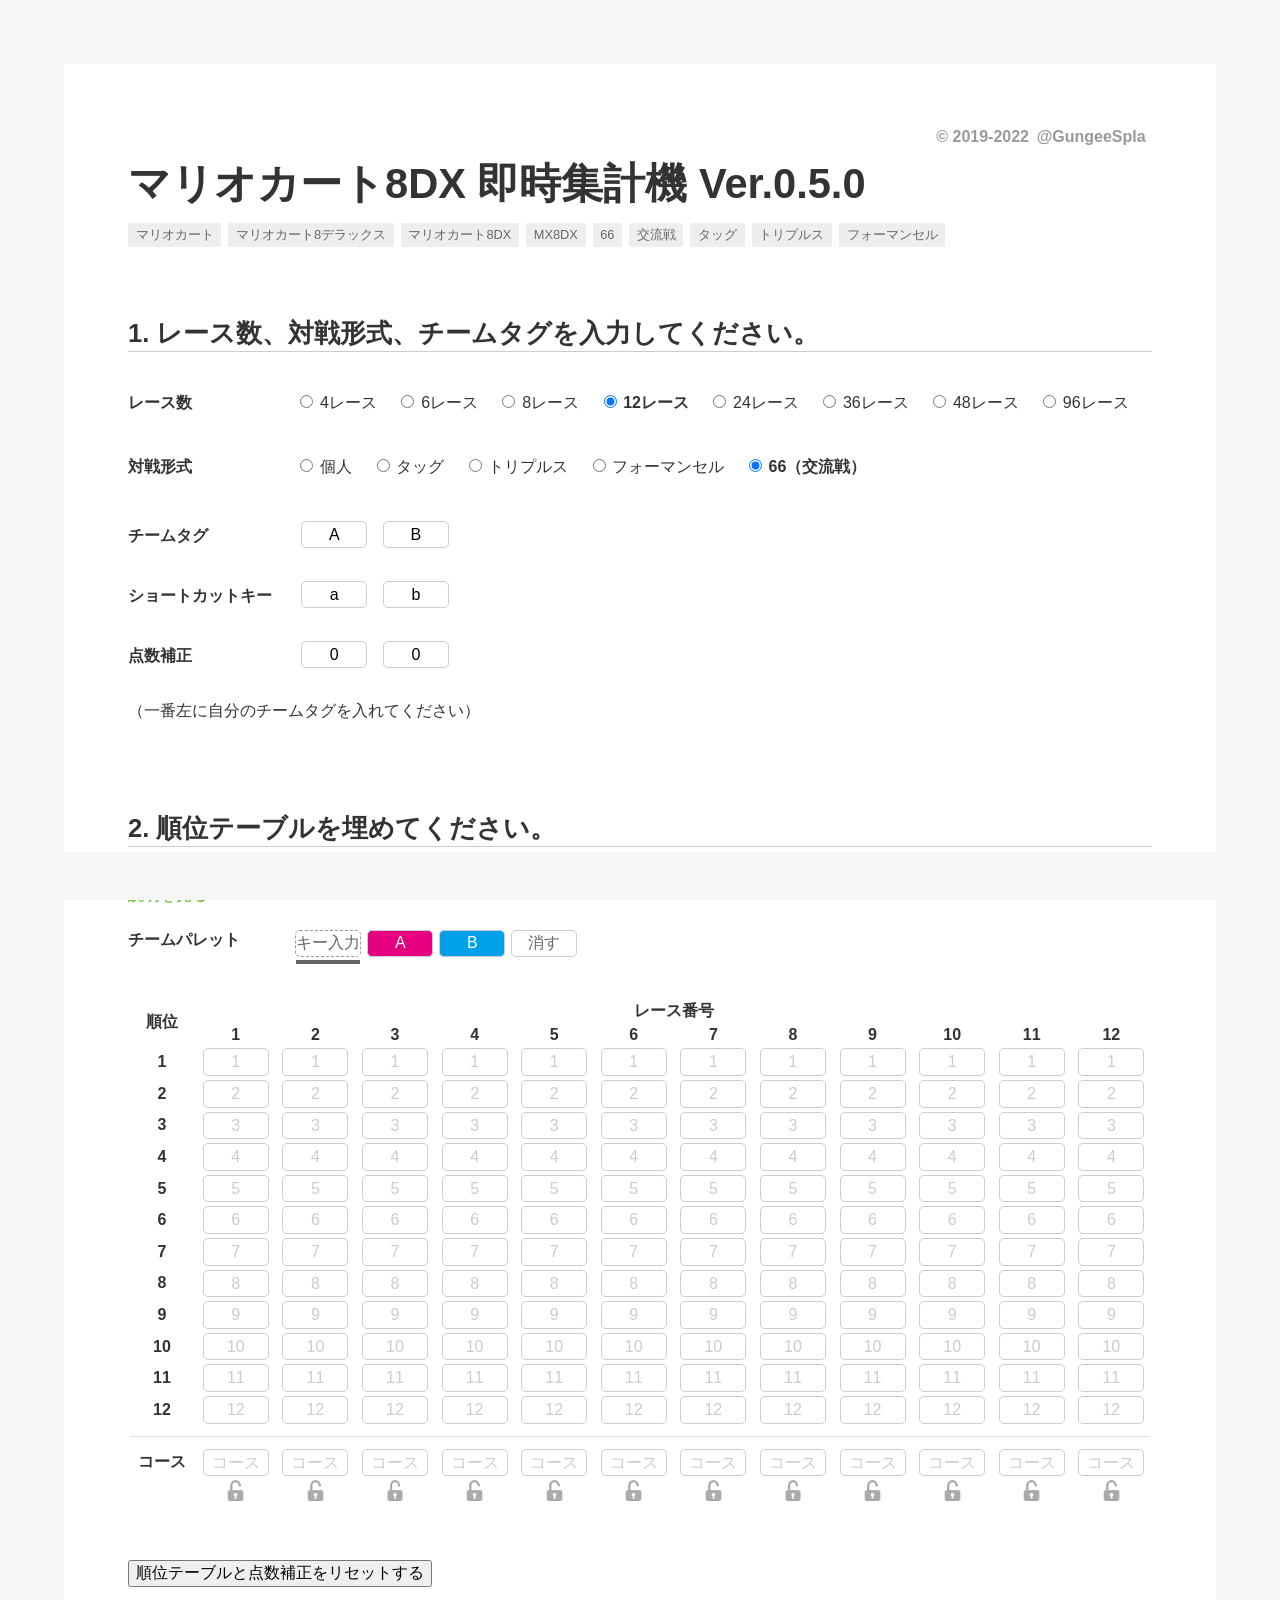
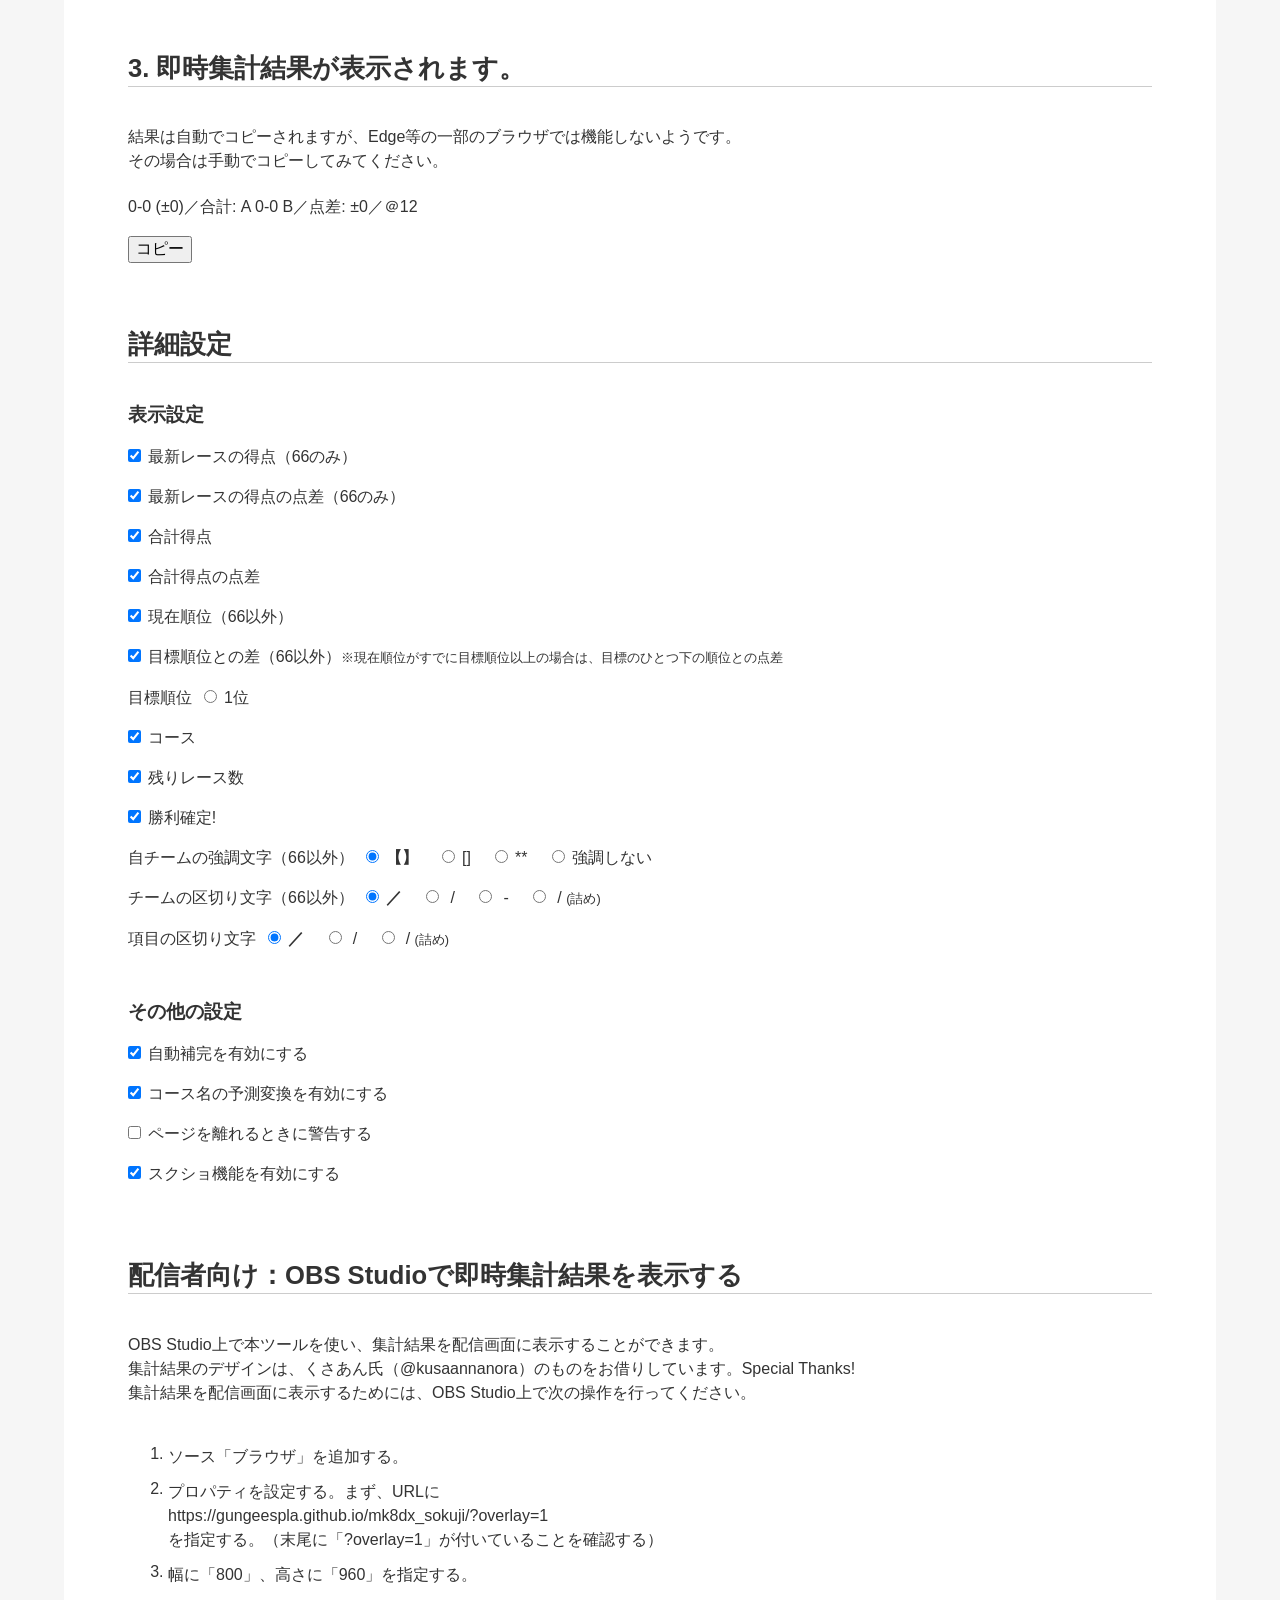
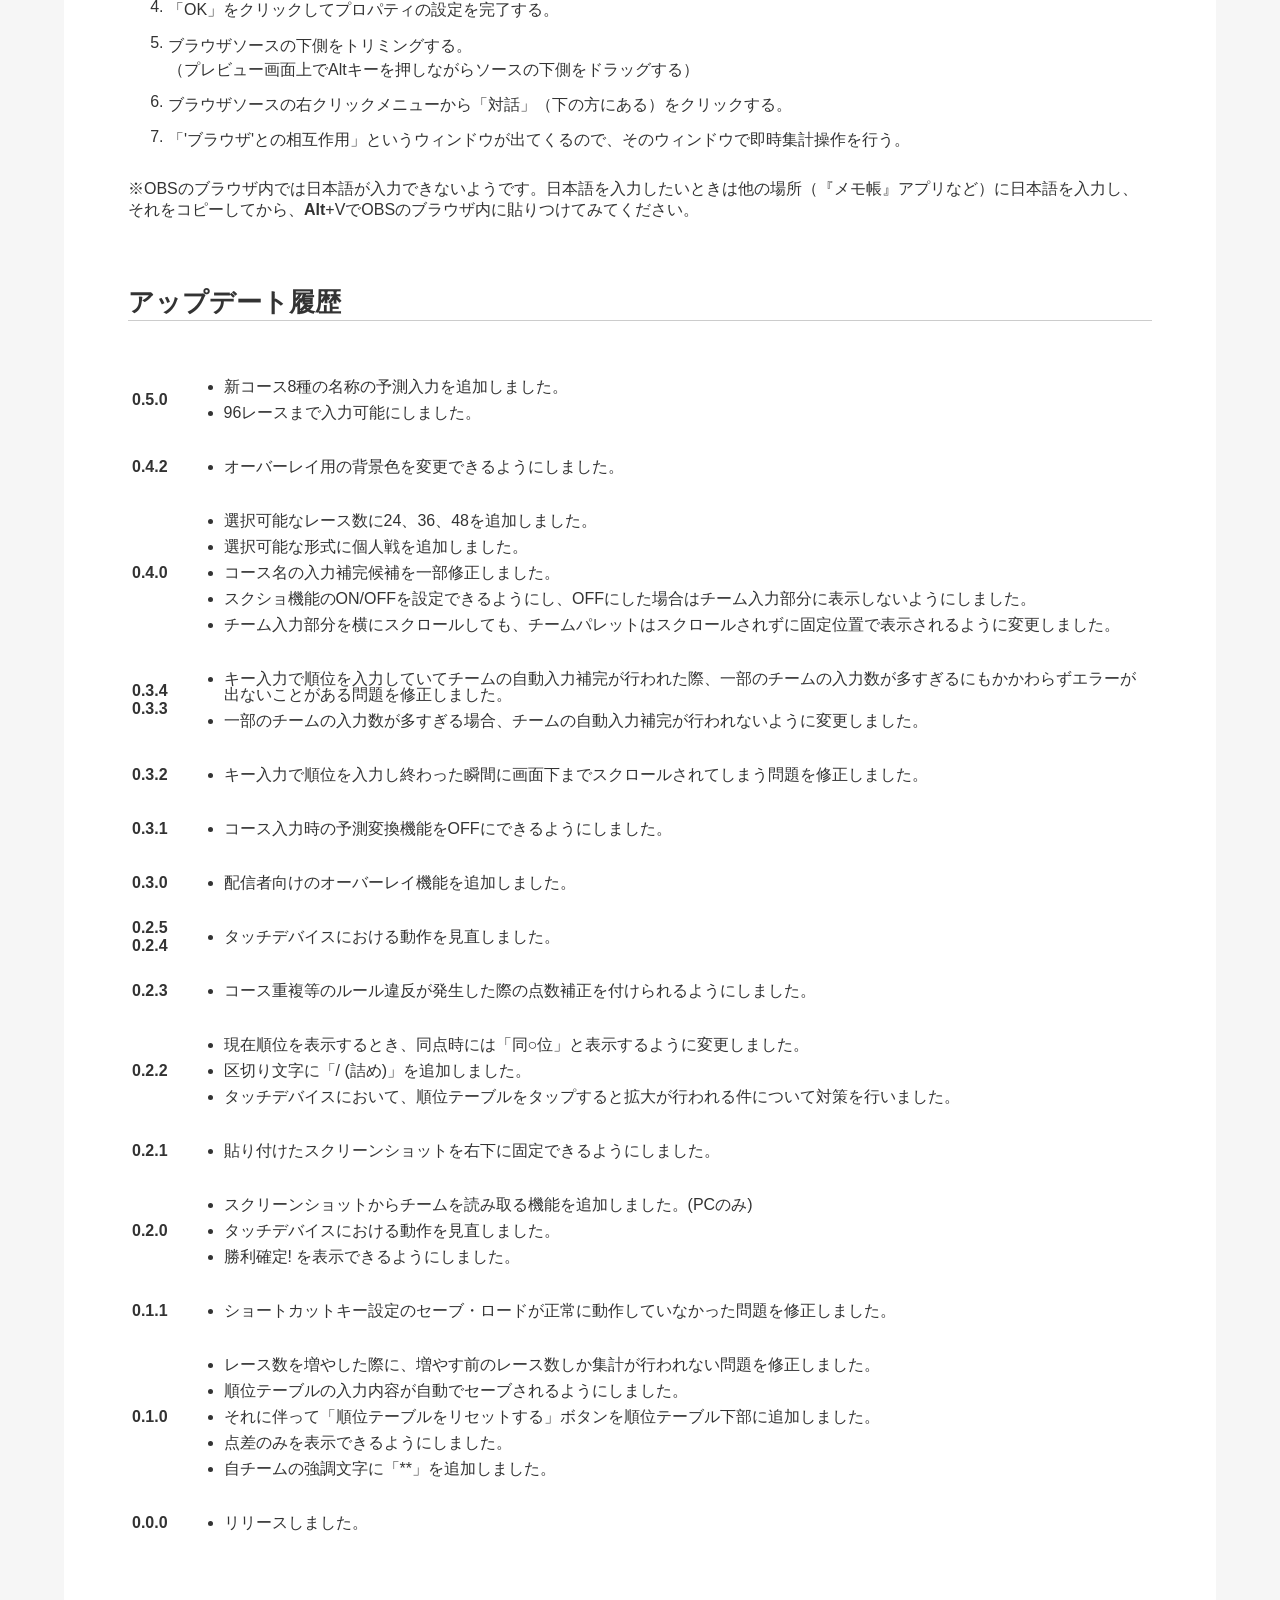
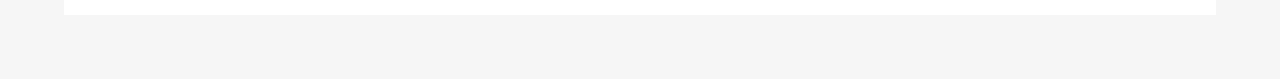
<file: index.html>
<!DOCTYPE html>
<html lang="ja">
<head>
  <meta charset="UTF-8">
  <meta name="description" content="マリオカート8DXの即時集計ツールです。66（交流戦）、タッグ、トリプルス、フォーマンセルの4形式に対応。" />
  <meta http-equiv="Content-Type" content="text/html; charset=utf-8" />
  <meta name="twitter:card"        content="summary" />
  <meta name="twitter:site"        content="@GungeeSpla" />
  <meta name="twitter:title"       content="マリオカート8DX 即時集計機" />
  <meta name="twitter:description" content="マリオカート8DXの即時集計ツールです。66（交流戦）、タッグ、トリプルス、フォーマンセルの4形式に対応。" />
  <meta name="twitter:image"       content="https://gungeespla.github.io/mk8dx_sokuji/favicon.png" />
  <title>マリオカート8DX 即時集計機</title>
  <link rel="icon" type="image/png" href="favicon.png">
  <link rel="stylesheet" href="assets/jquery.mysuggest.css">
  <script type="text/javascript" src='assets/jquery.js'></script>
  <script type="text/javascript" src='assets/jquery.mysuggest.js'></script>
  <script type="text/javascript"   src="assets/main.min.js?Ver.0.5.0"></script>
  <script type="text/javascript"    src="assets/ocr.min.js?Ver.0.5.0"></script>
  <link rel="stylesheet"            href="assets/style.css?Ver.0.5.0">
  <link rel="stylesheet" href="sokuji_ocr/assets/style.css?Ver.0.5.0">
</head>
<body>
  <div id="overall-wrapper">
  <div id="main-content">
    <h5>© 2019-2022 <a href="https://twitter.com/GungeeSpla" target="_blank">@GungeeSpla</a></h5>
    <h1>マリオカート8DX 即時集計機 Ver.0.5.0</h1>
    <div id="tag-area">
      <p class="page-tag">マリオカート</p>
      <p class="page-tag">マリオカート8デラックス</p>
      <p class="page-tag">マリオカート8DX</p>
      <p class="page-tag">MX8DX</p>
      <p class="page-tag">66</p>
      <p class="page-tag">交流戦</p>
      <p class="page-tag">タッグ</p>
      <p class="page-tag">トリプルス</p>
      <p class="page-tag">フォーマンセル</p>
    </div>
    <h2>1. レース数、対戦形式、チームタグを入力してください。</h2>
    <div id="input-team-area">
      <div class="margin">
        <h4>レース数</h4>
        <p class="radio-wrapper">
        	<input type="radio" id="race-num-4" class="race-num-radio" name="race-num" value="4"><label for="race-num-4">4レース</label>
        	<input type="radio" id="race-num-6" class="race-num-radio" name="race-num" value="6"><label for="race-num-6">6レース</label>
        	<input type="radio" id="race-num-8" class="race-num-radio" name="race-num" value="8"><label for="race-num-8">8レース</label>
        	<input type="radio" id="race-num-12" class="race-num-radio" name="race-num" value="12"><label for="race-num-12">12レース</label>
        	<input type="radio" id="race-num-24" class="race-num-radio" name="race-num" value="24"><label for="race-num-24">24レース</label>
        	<input type="radio" id="race-num-36" class="race-num-radio" name="race-num" value="36"><label for="race-num-36">36レース</label>
        	<input type="radio" id="race-num-48" class="race-num-radio" name="race-num" value="48"><label for="race-num-48">48レース</label>
        	<input type="radio" id="race-num-96" class="race-num-radio" name="race-num" value="96"><label for="race-num-96">96レース</label><br>
        </p>
      </div>
      <div class="margin">
        <h4>対戦形式</h4>
        <p class="radio-wrapper">
        	<input type="radio" id="race-type-1" class="race-type-radio" name="race-type" value="12"><label for="race-type-1">個人</label>
        	<input type="radio" id="race-type-2" class="race-type-radio" name="race-type" value="6"><label for="race-type-2">タッグ</label>
        	<input type="radio" id="race-type-3" class="race-type-radio" name="race-type" value="4"><label for="race-type-3">トリプルス</label>
        	<input type="radio" id="race-type-4" class="race-type-radio" name="race-type" value="3"><label for="race-type-4">フォーマンセル</label>
        	<input type="radio" id="race-type-6" class="race-type-radio" name="race-type" value="2"><label for="race-type-6">66（交流戦）</label><br>
        </p>
      </div>
      <div class="margin scroll-x">
        <h4>チームタグ</h4>
        <table id="table-team-name"></table>
      </div>
      <div class="margin scroll-x">
        <h4>ショートカットキー</h4>
        <table id="table-sc-key"></table>
      </div>
      <div class="margin scroll-x">
        <h4>点数補正</h4>
        <table id="table-correction"></table>
      </div>
      <p>（一番左に自分のチームタグを入れてください）</p>
    </div>
    <h2>2. 順位テーブルを埋めてください。</h2>
    <a href="javascript:void(0)" id="input-rank-description-show" show="input-rank-description" text1="説明を見る" text2="説明を隠す" style="display: inline-block;"></a><br>
    <div id="input-rank-description" style="display: none;">
      <ul>
        <li>
          <p>1レースのデータは縦1列にまとまっていて、左から順に1レース目、2レース目…と並んでいます。<br>
          それぞれの列において、チームタグを上から下へ、1位から12位に並ぶように埋めてください。</p>
        </li>
        <li>
          <p>チームパレットにあるチームをクリックすると、そのチームが選択された状態になります。<br>
          その状態で好きなマスをクリックすると、そのマスを選択したチームで埋めることができます。</p>
          <p>また、ドラッグ<span class="mini-text">（マウスボタンを押したままカーソルを動かす）</span>によってチームを埋めることもできます。<br>
          チームが入力されているマスを右クリックすると、そのマスのチームを選択した状態にできます。<br>
          マウスホイールの上下回転で選択中のチームを切り替えることもできます。</p>
        </li>
        <li>
          <p>キーボードで入力したい場合は「キー入力」を選択してください。<br>
          ショートカットキーを設定しておけば、ワンタッチでチームを入力できます。</p>
        </li>
        <li>
          <p>コース名は必須ではありませんが、入力すれば集計に表示されます。</p>
        </li>
        <li>
          <p>ロックボタンを押すと、その列を編集不可にすることができます。<br>
          もう一度押すと、編集不可状態を解除できます。</p>
        </li>
      </ul>
    </div>
    <a href="javascript:void(0)" id="input-rank-description-show-2" show="input-rank-description-2" text1="スクショ読取機能に関する説明を見る(Ver.0.2.0-, PCのみ)" text2="スクショ読取機能に関する説明を隠す" style="display: inline-block;"></a>
    <div id="input-rank-description-2" style="display: none;">
      <ul>
        <li>
          <p><b>手順がやや複雑ですが、配信画面のスクショを張り付けて自動でチームを判別することができます。</b></br>
          ただし、1レース分だけは手動で順位を入力する必要があります（標本を作成するため）。<br>
          また、ゲーム画面の抽出が正確に行えない場合（※）、正しく動作しません。<br>
          <span class="mini-text">※配信者がゲーム画面の周りにオリジナルのフレームを配置している場合など。<br>
          即時集計をしようと思っている配信で使用可能かどうか、その配信者のアーカイブを利用して事前にチェックすることを推奨します。</span></p>
          </p>
        </li>
        <li>
          <p><b>標本の作成手順</b>：まず<u>1レース分の順位を手動で1位から12位まで入力</u>します。<br>
          そして、<u>そのレースのリザルト画面が映っているスクショを撮影</u>してください。<br>
          <span class="mini-text">スクショを撮影するには：キーボードの「PrtSc」キーを押します。ノートPCによっては「Fn」キーを同時押しする必要があります。</span></p>
          <p>スクショを撮影できたら、順位を入力したレースの列の下にある<u>「paste」の部分を選択</u>し、<br>
          <u>「Ctrl+V」もしくは「右クリック→貼り付け」でペースト</u>します。<br>
          <span class="mini-text">このとき、画像ではないデータを張り付けている場合には、<br>
          画面下部に「画像データではありません」という警告がでます。<br>
          画像データを正しく張り付けることができていれば、画像処理中の表示が出ます。</span></p>
          <p>画像処理が済むと「paste」の下に小さなゲーム画像が挿入されます。<br>
          <u>これをクリックして、出てきた「標本を作る」ボタンをさらにクリック</u>すると、標本が作製されます。</p>
        </li>
        <li>
          <p>標本が作成できたら、他の11レース分については、<br>
          各レースのリザルト画面（←総合ではない）が映っているスクショを即時集計機にペーストしていくだけでOKです。</p>
        </li>
      </ul>
    </div>
    <div class="margin">
      <h4>チームパレット</h4>
      <div id="input-rank-palette"></div>
    </div>
    <div id="input-rank-area" user-scalable="no">
      <div id="mouse-chaser"></div>
      <div class="margin">
        <table id="input-rank-table"></table>
      </div>
    </div>
    <button id="reset-button" style="margin-top: 20px;">順位テーブルと点数補正をリセットする</button>
    <h2>3. 即時集計結果が表示されます。</h2>
    <p>結果は自動でコピーされますが、Edge等の一部のブラウザでは機能しないようです。<br>
    その場合は手動でコピーしてみてください。</p>
    <pre id="result"></pre><br>
    <button id="copy-button">コピー</button><br>
    <button id="overlay-button" style="display: none;">オーバーレイを表示</button>
    <h2>詳細設定</h2>
    <div id="cfg-area">
      <h3>表示設定</h3>
    	<p><input type="checkbox" id="cfg-latest-score"     class="cfg-check"><label for="cfg-latest-score"    >最新レースの得点（66のみ）</label></p>
    	<br><p><input type="checkbox" id="cfg-latest-score-dif" class="cfg-check"><label for="cfg-latest-score-dif">最新レースの得点の点差（66のみ）</label></p>
    	<br><p><input type="checkbox" id="cfg-total-score"      class="cfg-check"><label for="cfg-total-score"     >合計得点</label></p>
    	<br><p><input type="checkbox" id="cfg-total-score-dif"  class="cfg-check"><label for="cfg-total-score-dif" >合計得点の点差</label></p>
    	<br><p><input type="checkbox" id="cfg-current-rank"     class="cfg-check"><label for="cfg-current-rank"    >現在順位（66以外）</label></p>
    	<br><p><input type="checkbox" id="cfg-target-distance"  class="cfg-check"><label for="cfg-target-distance" >目標順位との差（66以外）<span class="mini-text">※現在順位がすでに目標順位以上の場合は、目標のひとつ下の順位との点差</span></label></p>
      <br><p>
        <span class="radio-title">目標順位</span>
        <span class="radio-wrapper">
        	<span class="cfg-pass-rank" rank="1"><input type="radio" id="cfg-pass-rank-1" class="cfg-radio" name="cfg-pass-rank" value="1"><label for="cfg-pass-rank-1">1位</label></span>
        	<span class="cfg-pass-rank" rank="2"><input type="radio" id="cfg-pass-rank-2" class="cfg-radio" name="cfg-pass-rank" value="2"><label for="cfg-pass-rank-2">2位</label></span>
        	<span class="cfg-pass-rank" rank="3"><input type="radio" id="cfg-pass-rank-3" class="cfg-radio" name="cfg-pass-rank" value="3"><label for="cfg-pass-rank-3">3位</label></span>
        	<span class="cfg-pass-rank" rank="4"><input type="radio" id="cfg-pass-rank-4" class="cfg-radio" name="cfg-pass-rank" value="4"><label for="cfg-pass-rank-4">4位</label></span>
        	<span class="cfg-pass-rank" rank="5"><input type="radio" id="cfg-pass-rank-5" class="cfg-radio" name="cfg-pass-rank" value="5"><label for="cfg-pass-rank-5">5位</label></span>
        </span>
      </p>
    	<br><p><input type="checkbox" id="cfg-latest-course" class="cfg-check"><label for="cfg-latest-course">コース</label></p>
    	<br><p><input type="checkbox" id="cfg-left-race-num" class="cfg-check"><label for="cfg-left-race-num">残りレース数</label></p>
    	<br><p><input type="checkbox" id="cfg-win-determine" class="cfg-check"><label for="cfg-win-determine">勝利確定!</label></p>
      <br><p>
        <span class="radio-title">自チームの強調文字（66以外）</span>
        <span class="radio-wrapper">
        	<input type="radio" id="cfg-emphasis-1" class="cfg-radio" name="cfg-emphasis" value="【】"><label for="cfg-emphasis-1">【】</label>
        	<input type="radio" id="cfg-emphasis-2" class="cfg-radio" name="cfg-emphasis" value="[]"><label for="cfg-emphasis-2">[]</label>
        	<input type="radio" id="cfg-emphasis-3" class="cfg-radio" name="cfg-emphasis" value="**"><label for="cfg-emphasis-3">**</label>
        	<input type="radio" id="cfg-emphasis-4" class="cfg-radio" name="cfg-emphasis" value=""><label for="cfg-emphasis-4">強調しない</label>
        </span>
      </p>
      <br><p>
        <span class="radio-title">チームの区切り文字（66以外）</span>
        <span class="radio-wrapper">
        	<input type="radio" id="cfg-team-split-1" class="cfg-radio" name="cfg-team-split" value="／" ><label for="cfg-team-split-1">／</label>
        	<input type="radio" id="cfg-team-split-2" class="cfg-radio" name="cfg-team-split" value=" /"><label for="cfg-team-split-2"> / </label>
        	<input type="radio" id="cfg-team-split-3" class="cfg-radio" name="cfg-team-split" value=" -"><label for="cfg-team-split-3"> - </label>
        	<input type="radio" id="cfg-team-split-4" class="cfg-radio" name="cfg-team-split" value="/" ><label for="cfg-team-split-4"> / <span class="mini-text">(詰め)</span></label>
        </span>
      </p>
      <br><p>
        <span class="radio-title">項目の区切り文字</span>
        <span class="radio-wrapper">
        	<input type="radio" id="cfg-split-1" class="cfg-radio" name="cfg-split" value="／"><label for="cfg-split-1">／</label>
        	<input type="radio" id="cfg-split-2" class="cfg-radio" name="cfg-split" value=" /"><label for="cfg-split-2"> / </label>
        	<input type="radio" id="cfg-split-3" class="cfg-radio" name="cfg-split" value="/" ><label for="cfg-split-3"> / <span class="mini-text">(詰め)</span></label>
        </span>
      </p>
      <h3>その他の設定</h3>
    	<p><input type="checkbox" id="cfg-auto-complement"  class="cfg-check"><label for="cfg-auto-complement">自動補完を有効にする</span></label></p>
    	<br><p><input type="checkbox" id="cfg-course-suggest"  class="cfg-check"><label for="cfg-course-suggest">コース名の予測変換を有効にする</span></label></p>
    	<br><p><input type="checkbox" id="cfg-on-before-unload" class="cfg-check"><label for="cfg-on-before-unload">ページを離れるときに警告する</span></label></p>
    	<br><p><input type="checkbox" id="cfg-screenshot" class="cfg-check"><label for="cfg-screenshot">スクショ機能を有効にする</span></label></p>
    </div>
    <h2>配信者向け：OBS Studioで即時集計結果を表示する</h2>
    <p>OBS Studio上で本ツールを使い、集計結果を配信画面に表示することができます。<br>
    集計結果のデザインは、くさあん氏（@kusaannanora）のものをお借りしています。Special Thanks!<br>
    集計結果を配信画面に表示するためには、OBS Studio上で次の操作を行ってください。</p>
    <ol class="overlay-desc">
      <li><p>ソース「ブラウザ」を追加する。</p></li>
      <li><p>プロパティを設定する。まず、URLに<br>https://gungeespla.github.io/mk8dx_sokuji/?overlay=1<br>を指定する。（末尾に「?overlay=1」が付いていることを確認する）</p></li>
      <li><p>幅に「800」、高さに「960」を指定する。</p></li>
      <li><p>「OK」をクリックしてプロパティの設定を完了する。</p></li>
      <li><p>ブラウザソースの下側をトリミングする。<br>（プレビュー画面上でAltキーを押しながらソースの下側をドラッグする）</p></li>
      <li><p>ブラウザソースの右クリックメニューから「対話」（下の方にある）をクリックする。</p></li>
      <li><p>「'ブラウザ'との相互作用」というウィンドウが出てくるので、そのウィンドウで即時集計操作を行う。</p></li>
    </ol>
    ※OBSのブラウザ内では日本語が入力できないようです。日本語を入力したいときは他の場所（『メモ帳』アプリなど）に日本語を入力し、それをコピーしてから、<b>Alt</b>+VでOBSのブラウザ内に貼りつけてみてください。
    <h2>アップデート履歴</h2>
    <table id="update-rireki">
      <tr>
        <td><b>0.5.0</b></td>
        <td><ul>
          <li>新コース8種の名称の予測入力を追加しました。</li>
          <li>96レースまで入力可能にしました。</li>
        </ul></td>
      </tr>
      <tr>
        <td><b>0.4.2</b></td>
        <td><ul>
          <li>オーバーレイ用の背景色を変更できるようにしました。</li>
        </ul></td>
      </tr>
      <tr>
        <td><b>0.4.0</b></td>
        <td><ul>
          <li>選択可能なレース数に24、36、48を追加しました。</li>
          <li>選択可能な形式に個人戦を追加しました。</li>
          <li>コース名の入力補完候補を一部修正しました。</li>
          <li>スクショ機能のON/OFFを設定できるようにし、OFFにした場合はチーム入力部分に表示しないようにしました。</li>
          <li>チーム入力部分を横にスクロールしても、チームパレットはスクロールされずに固定位置で表示されるように変更しました。</li>
        </ul></td>
      </tr>
      <tr>
        <td><b>0.3.4<br>0.3.3</b></td>
        <td><ul>
          <li>キー入力で順位を入力していてチームの自動入力補完が行われた際、一部のチームの入力数が多すぎるにもかかわらずエラーが出ないことがある問題を修正しました。</li>
          <li>一部のチームの入力数が多すぎる場合、チームの自動入力補完が行われないように変更しました。</li>
        </ul></td>
      </tr>
      <tr>
        <td><b>0.3.2</b></td>
        <td><ul>
          <li>キー入力で順位を入力し終わった瞬間に画面下までスクロールされてしまう問題を修正しました。</li>
        </ul></td>
      </tr>
      <tr>
        <td><b>0.3.1</b></td>
        <td><ul>
          <li>コース入力時の予測変換機能をOFFにできるようにしました。</li>
        </ul></td>
      </tr>
      <tr>
        <td><b>0.3.0</b></td>
        <td><ul>
          <li>配信者向けのオーバーレイ機能を追加しました。</li>
        </ul></td>
      </tr>
      <tr>
        <td><b>0.2.5<br>0.2.4</b></td>
        <td><ul>
          <li>タッチデバイスにおける動作を見直しました。</li>
        </ul></td>
      </tr>
      <tr>
        <td><b>0.2.3</b></td>
        <td><ul>
          <li>コース重複等のルール違反が発生した際の点数補正を付けられるようにしました。</li>
        </ul></td>
      </tr>
      <tr>
        <td><b>0.2.2</b></td>
        <td><ul>
          <li>現在順位を表示するとき、同点時には「同○位」と表示するように変更しました。</li>
          <li>区切り文字に「/ (詰め)」を追加しました。</li>
          <li>タッチデバイスにおいて、順位テーブルをタップすると拡大が行われる件について対策を行いました。</li>
        </ul></td>
      </tr>
      <tr>
        <td><b>0.2.1</b></td>
        <td><ul>
          <li>貼り付けたスクリーンショットを右下に固定できるようにしました。</li>
        </ul></td>
      </tr>
      <tr>
        <td><b>0.2.0</b></td>
        <td><ul>
          <li>スクリーンショットからチームを読み取る機能を追加しました。(PCのみ)</li>
          <li>タッチデバイスにおける動作を見直しました。</li>
          <li>勝利確定! を表示できるようにしました。</li>
        </ul></td>
      </tr>
      <tr>
        <td><b>0.1.1</b></td>
        <td><ul>
          <li>ショートカットキー設定のセーブ・ロードが正常に動作していなかった問題を修正しました。</li>
        </ul></td>
      </tr>
      <tr>
        <td><b>0.1.0</b></td>
        <td><ul>
          <li>レース数を増やした際に、増やす前のレース数しか集計が行われない問題を修正しました。</li>
          <li>順位テーブルの入力内容が自動でセーブされるようにしました。</li>
          <li>それに伴って「順位テーブルをリセットする」ボタンを順位テーブル下部に追加しました。</li>
          <li>点差のみを表示できるようにしました。</li>
          <li>自チームの強調文字に「**」を追加しました。</li>
        </ul></td>
      </tr>
      <tr>
        <td><b>0.0.0</b></td>
        <td><ul>
          <li>リリースしました。</li>
        </ul></td>
      </tr>
    </table>
  </div>
  <img src="sokuji_ocr/assets/rank-image-mono.png" id="rank-image-mono" style="display: none;">
  <img src="sokuji_ocr/assets/sample-name.png" id="test-tesseract-image" style="display: none;">
  <div id="footer-notice"></div>
  <div id="image-viewer-wrapper">
    <div id="image-viewer-inner">
      <img id="image-viewer-image">
      <div id="image-viewer-rank"><p></p><p></p><p></p><p></p><p></p><p></p><p></p><p></p><p></p><p></p><p></p><p></p></div>
      <div id="image-viewer-button"><p id="image-viewer-button-make">標本を作る</p><p id="image-viewer-button-read">チームを読み取る</p><p id="image-viewer-button-rb">右下に固定</p><p id="image-viewer-button-close">閉じる</p></div>
    </div>
  </div>
  <div id="mask-notice" style="display: none;"><p>画像処理中</p><div style="transform: translateY(-85px)"><div class="loader"></div></div></div>
  </div>
  <div id="overlay-wrapper">
    <div id="team-num-2" class="overlay-container respect-kusaan team-num-2"><div class="overlay-inner"><div class="header"><p class="score-dif plus num">±0</p><p class="space"></p><p class="left-race">残レース:</p></div><div class="body"><p class="team team-1"><span class="team-span">A</span></p><p class="score score-1 num">0</p><p class="split">-</p><p class="score score-2 num">0</p><p class="team team-2"><span class="team-span">B</span></p></div><div class="win" style="display: none;">win!</div></div></div>
    <div id="team-num-3" class="overlay-container respect-kusaan team-num-6"><div class="overlay-inner"><div class="teams"><p class="team team-1"><span class="team-span">A</span></p><p class="team team-2"><span class="team-span">B</span></p><p class="team team-3"><span class="team-span">C</span></p></div><div class="scores"><p class="score score-1 num">0</p><p class="score score-2 num">0</p><p class="score score-3 num">0</p></div><div class="difs"><p class="space"></p><p class="dif dif-1 num">±0</p><p class="dif dif-2 num">±0</p></div><div class="left-race">残</div></div></div>
    <div id="team-num-4" class="overlay-container respect-kusaan team-num-6"><div class="overlay-inner"><div class="teams"><p class="team team-1"><span class="team-span">A</span></p><p class="team team-2"><span class="team-span">B</span></p><p class="team team-3"><span class="team-span">C</span></p><p class="team team-4"><span class="team-span">D</span></p></div><div class="scores"><p class="score score-1 num">0</p><p class="score score-2 num">0</p><p class="score score-3 num">0</p><p class="score score-4 num">0</p></div><div class="difs"><p class="space"></p><p class="dif dif-1 num">±0</p><p class="dif dif-2 num">±0</p><p class="dif dif-3 num">±0</p></div><div class="left-race">残</div></div></div>
    <div id="team-num-6" class="overlay-container respect-kusaan team-num-6"><div class="overlay-inner"><div class="teams"><p class="team team-1"><span class="team-span">A</span></p><p class="team team-2"><span class="team-span">B</span></p><p class="team team-3"><span class="team-span">C</span></p><p class="team team-4"><span class="team-span">D</span></p><p class="team team-5"><span class="team-span">E</span></p><p class="team team-6"><span class="team-span">F</span></p></div><div class="scores"><p class="score score-1 num">0</p><p class="score score-2 num">0</p><p class="score score-3 num">0</p><p class="score score-4 num">0</p><p class="score score-5 num">0</p><p class="score score-6 num">0</p></div><div class="difs"><p class="space"></p><p class="dif dif-1 num">±0</p><p class="dif dif-2 num">±0</p><p class="dif dif-3 num">±0</p><p class="dif dif-4 num">±0</p><p class="dif dif-5 num">±0</p></div><div class="left-race">残</div></div></div>
  </div>
  <div class="alert-wrapper">
    <div class="alert-outer">
      <div class="alert-inner">
        <div class="alert-text">
          <div class="alert-title">Title</div>
          <div class="alert-message">Message.</div>
        </div>
        <div class="alert-button-wrapper alert-button-wrapper-ok-cancel">
          <div class="alert-button alert-button-cancel">Cancel</div>
          <div class="alert-button alert-button-ok">OK</div>
        </div>
        <div class="alert-button-wrapper alert-button-wrapper-only-ok">
          <div class="alert-button alert-button-ok">OK</div>
        </div>
      </div>
    </div>
  </div>
</body>
</html>
<!--x
1th: https://youtu.be/7f1zdtpinYA?t=288
- JPN: 1, 2, 4, 5, 11, 12
- FR: 3, 6, 7, 8, 9, 10
2nd: https://youtu.be/7f1zdtpinYA?t=448
3rd: https://youtu.be/7f1zdtpinYA?t=664
4th: https://youtu.be/7f1zdtpinYA?t=872
5th: https://youtu.be/7f1zdtpinYA?t=1074
6th: https://youtu.be/7f1zdtpinYA?t=1294
-->
</file>
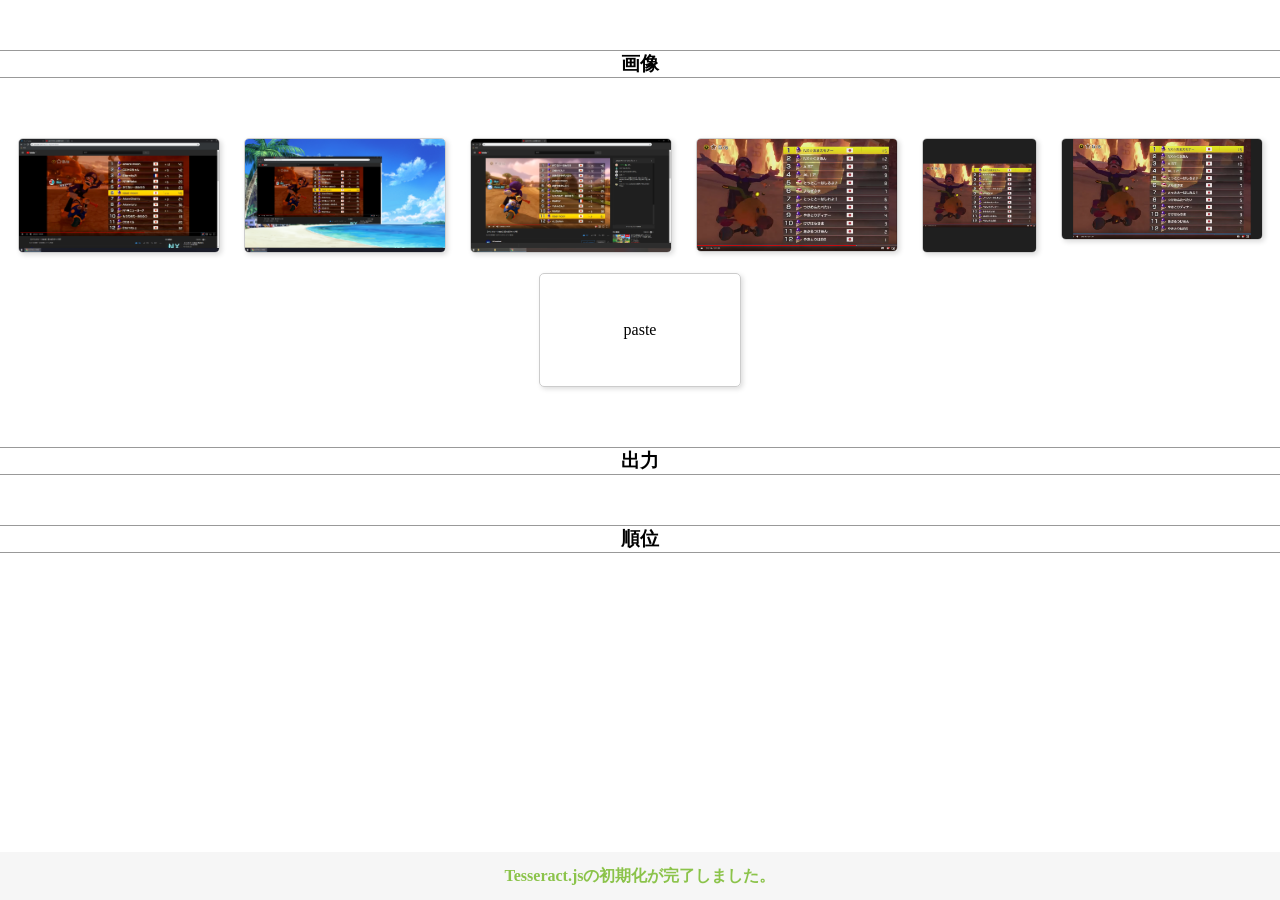
<file: sokuji_ocr/index.html>
<!DOCTYPE html>
<html>
<head>
<meta charset="UTF-8">
<title>Tesseract.jsによるOCR及びゲーム画面のトリミングのテスト</title>
<script src='tesseract/tesseract.min.js'></script>
<script src='assets/kanji.js'></script>
<script src='assets/main.js'></script>
<script src='assets/trim.js'></script>
<link rel="stylesheet" href="assets/style.css">
<style>
body {
  margin: 0;
  padding: 0;
  text-align: center;
  font-size: 1em;
  padding-bottom: 6em;
}
h3 {
  margin-top: 50px;
  margin-bottom: 50px;
  border-top: 1px solid #999;
  border-bottom: 1px solid #999;
}
#cover {
  margin: 0;
  padding: 0;
  width: 100%;
  height: 100%;
  background-color: rgba(255, 255, 255, 0.7);
  color: #333;
  font-size: 2em;
  font-weight: bold;
  position: fixed;
  top: 0;
  left: 0;
  justify-content: center;
  align-items: center;
  display: flex;
}
#pasted-content {
  text-align: center;
  font-size: 2em;
}
  #pasted-content .titled-image-wrapper {
    display: inline-block;
    width: 300px;
    margin: 10px;
    text-align: center;
    vertical-align: top;
  }
    #pasted-content .titled-image-wrapper img {
      display: inline-block;
      border: 1px solid #ccc;
      border-radius: 5px;
      box-shadow: 2px 2px 5px #ddd;
      width: 100%;
      max-width: 300px;
      max-height: 169px;
      margin: 0;
      padding: 0;
      transition: filter .3s ease;
    }
    #pasted-content .titled-image-wrapper img:hover {
      filter: brightness(110%);
    }
    #pasted-content .titled-image-wrapper p {
      display: block;
      width: 100%;
      margin: 0;
      padding: 0;
      font-size: 0.5em;
    }

#paste-area,
#sample-content img {
  vertical-align: top;
  display: inline-block;
  max-width: 200px;
  max-height: 113px;
  border-radius: 5px;
  margin: 10px;
  border: 1px solid #ccc;
  box-shadow: 2px 2px 5px #ddd;
  transition: filter .3s ease;
  cursor: pointer;
}
#paste-area {
  width: 200px;
}
#sample-content img:hover {
  filter: brightness(110%);
}
#paste-area {
  height: 112px;
  display: inline-flex;
  justify-content: center;
  align-items: center;
}
</style>
<script>
window.addEventListener('load', function(){
  makeDebugArea('#pasted-content');
  makeZoomImage();
  makeTesseract('#test-tesseract-image', function(){
    isCalculating = false;
    notifyFooter('Tesseract.jsの初期化が完了しました。');
    var cover = document.querySelector('#cover');
    cover.parentNode.removeChild(cover);
  });
  var resultArea = document.querySelector('#pasted-content-result');
  var pastedContents = document.querySelector('#pasted-content');
  var sampleImages = document.querySelector('#sample-content').querySelectorAll('img');
  var isCalculating = true;
  for (var i = 0; i < sampleImages.length; i++) {
    var img = sampleImages[i];
    img.addEventListener('click', function(e) {
      var newImg = document.createElement('img');
      newImg.src = this.src;
      setImage(newImg);
    }, false);
  }
  setEventPasteImage('#paste-area', setImage);
  function setImage(img) {
    if (isCalculating) {
      notifyFooter('計算中のプロセスがあります。');
      return;
    }
    isCalculating = true;
    pastedContents.innerHTML = '';
    pastedContents.appendChild(createTitledImage(img, '元画像'))
    setEventZoomImage(img);
    setTimeout(function(){
      trimGameScreen(img, function(elm, isTrimed) {
        if (isTrimed) {
          var newImg = document.createElement('img');
          newImg.src = elm.toDataURL();
          setEventZoomImage(newImg);
          pastedContents.appendChild(createTitledImage(newImg, '抽出結果'));
        }
        scanGameScreen(elm, function(arr) {
          resultArea.innerHTML = arr.join('<br>');
          isCalculating = false;
        });
      });
    }, 100);
  }
})
</script>
</head>
<body>

<div id="cover">Tesseract.jsの初期化中</div>
<h3>画像</h3>
<div id="sample-content">
<img src="assets/sample-ss-01.png">
<img src="assets/sample-ss-02.png">
<img src="assets/sample-ss-03.png">
<img src="assets/sample-ss-04.png">
<img src="assets/sample-ss-05.png">
<img src="assets/sample-ss-06.png">
<div type="text" id="paste-area"></div>
</div>

<h3>出力</h3>
<div id="pasted-content"></div>

<h3>順位</h3>
<div id="pasted-content-result"></div>

<img src="assets/rank-image-mono.png" id="rank-image-mono" style="display: none;">
<img src="assets/sample-name.png" id="test-tesseract-image" style="display: none;">
<div id="image-viewer-wrapper">
  <div id="image-viewer-inner">
    <img id="image-viewer-image">
    <img id="image-viewer-close" src="assets/close.png">
  </div>
</div>
<div id="footer-notice"></div>

</body>
</html>
</file>
<file: assets/style.css>
body, h1, h2, h3, h4, h5, div, p, pre, table, tr, td, input {
  margin: 0;
  padding: 0;
}
body {
  font-size: 1em;
  font-family: sans-serif;
  padding: 4em 0em;
  color: #333;
  background-color: #f6f6f6;
  --team-bgcolor-0: #E4007F; /* 濃桃 */
  --team-bgcolor-1: #00A0E9; /* 水 */
  --team-bgcolor-2: #FFF100; /* 黄 */
  --team-bgcolor-3: #009944; /* 緑 */
  --team-bgcolor-4: #F39800; /* 橙 */
  --team-bgcolor-5: #920783; /* 紫 */
  
  --team-bgcolor-6: #E60012; /* 赤 */
  --team-bgcolor-7: #0068B7; /* 青 */
  --team-bgcolor-8: #8FC31F; /* 黄緑 */
  --team-bgcolor-9: #009E96; /* 青緑 */
  --team-bgcolor-10: #E4007F; /* 桃 */
  --team-bgcolor-11: #1D2088; /* 藍 */
  
  --team-textcolor-0: #fff;
  --team-textcolor-1: #fff;
  --team-textcolor-2: #000;
  --team-textcolor-3: #fff;
  --team-textcolor-4: #000;
  --team-textcolor-5: #fff;
  
  --team-textcolor-6: #fff;
  --team-textcolor-7: #fff;
  --team-textcolor-8: #000;
  --team-textcolor-9: #fff;
  --team-textcolor-10: #fff;
  --team-textcolor-11: #fff;
}
pre {
  font-family: sans-serif;
}
h1 {
  font-size: 2.6em;
  margin: 0.25em 0em 0.25em;
}
h2 {
  font-size: 1.6em;
  margin: 2.5em 0 1.5em;
  border-bottom: 1px solid #ccc;
}
h3 {
  font-size: 1.2em;
  margin: 2em 0 0.5em;
}
h4 {
  display: inline-block;
  font-weight: bold;
  font-size: 1em;
  margin-right: 1em;
  min-width: 9em;
  margin-bottom: 1em;
}
h5 {
  font-size: 1em;
  color: #999;
  text-align: right;
}
h5 a {
  color: #999;
  display: inline-block;
  border-radius: 4px;
  padding: 0em 0.4em 0em 0.2em;
  text-decoration: none;
  transition: all .5s ease;
}
h5 a:hover {
  background-color: #03a9f4;
  text-decoration: none;
  color: #fff;
}
.page-tag {
  display: inline-block;
  font-size: 0.8em;
  padding: 0.2em 0.6em;
  margin: 0em 0.2em 0.4em 0;
  border-radius: 2px;
  color: #666;
  background-color: #eee;
}
a {
  color: #4aac00;
  cursor: pointer;
  text-decoration: none;
}
a:hover {
  text-decoration: underline;
}
p {
  line-height: 1.5em;
  margin-bottom: 1.5em;
  display: inline-block;
}
td {
  text-align: center;
  padding: 2px;
}
ul {

}
li {
  margin-bottom: 1.2em;
}
.overlay-desc li {
  margin-bottom: 0;
}
li p {
  margin-bottom: 0.7em;
  vertical-align: top;
}
.mini-text {
  font-size: 0.8em;
}
.kome-jirushi {
  margin-left: 1em;
}
.kome-jirushi:before {
  content: "※";
  margin-left: -1em;
}
.margin {
  margin-top: 1em;
  margin-bottom: 1em;
}
#result {
  white-space: normal;
}
button {
  font-size: 1em;
}
  #main-content {
    width: 80%;
    max-width: 70em;
    margin: 0 auto;
    padding: 4em;
    background-color: #fff;
    overflow: hidden;
  }
    #input-team-area {
    }
      #input-team-area .radio-wrapper input[type=radio] {
        cursor: pointer;
        margin-right: 0.5em;
        margin-left: 1.5em;
      }
      #input-team-area .radio-wrapper input[type=radio]:first-child {
        margin-left: 0.6em;
      }
      #input-team-area input[type=radio] + label {
        cursor: pointer;
      }
      #input-team-area input[type=radio]:checked + label {
        font-weight: bold;
      }
      #input-team-area #table-correction,
      #input-team-area #table-sc-key,
      #input-team-area #table-team-name {
        display: inline-table;
        vertical-align: middle;
        transform: translateY(-2px);
      }
      #input-team-area #table-correction input.error {
        background: rgba(255, 0, 0, .2);
      }
    
    #input-rank-area {
      overflow-x: auto;
    }
      .mouse-chase {
        font-size: 0.9em;
        width: 3.7em;
        line-height: 1.3em;
        height: 1.3em;
        border-radius: 0.3em;
        pointer-events: none;
        user-select: none;
        position: fixed;
        left: 0;
        top: 0;
        z-index: 1;
        text-align: center;
        overflow: hidden;
        white-space: nowrap;
        border: 1px solid #888;
        box-shadow: 3px 3px 5px rgba(0,0,0,.1);
      }
      .mouse-chase.team-6 {
        color: #fff;
      }
      .mouse-chase.hidden {
        opacity: 0;
      }
      
      #input-rank-palette {
        text-align: center;
        display: inline-block;
        vertical-align: middle;
        line-height: 2.4em;
      }
        #input-rank-table .paste-input,
        #input-rank-palette div {
          display: inline-block;
          font-size: 1em;
          line-height: 1.6em;
          text-align: center;
          width: 4em;
          height: 1.6em;
          border-radius: 0.3em;
          border: 1px solid #ccc;
          margin: 3px;
          cursor: pointer;
          user-select: none;
          transition: all .2s ease;
          position: relative;
          white-space: nowrap;
          vertical-align: bottom;
        }
        #input-rank-palette div p {
          overflow: hidden;
        }
        #input-rank-palette div.selected::after {
          content: '　';
          width: 100%;
          height: 4px;
          position: absolute;
          left: 0;
          bottom: -8px;
          background-color: #666;
        }
        #input-rank-palette div.team--1 {
          border: 1px dashed #999;
          color: #666;
        }
        #input-rank-palette div:hover {
          filter: brightness(1.2);
        }

      #input-rank-table {
        max-width: 60em;
        border-collapse: collapse;
        border-spacing: 0;
      }
        #input-rank-table td.error {
          background-color: #ffced0;
        }
        #input-rank-table hr {
          background-color: #ddd;
          height: 1px;
          border: none;
        }
        #input-rank-table .paste-input {
          cursor: text;
          font-weight: normal;
          color: #999;
          cursor: text;
        }
        #input-rank-table td:first-child {
          min-width: 4em;
        }
        #input-rank-table td.label {
          user-select: none;
          font-weight: bold;
        }
        #input-rank-table .scanable-state {
          color: #4aac00;
        }
        #input-rank-table .lock-cell,
        #input-rank-table .state-cell {
          padding: 6px 0;
          color: #4aac00;
          padding: 0em;
        }
        #input-rank-table .lock-cell {
          padding: 0em;
          cursor: pointer;
        }
        #input-rank-table .lock-cell img {
          width: 1.3em;
          vertical-align: middle;
        }
        #input-rank-table .state-cell img {
          width: 1.3em;
          vertical-align: middle;
        }
        #input-rank-table td.locked {
          user-select: none;
          pointer-events: none;
          opacity: 0.5;
          cursor: default;
        }
        #input-rank-table .paste-input.locked,
        #input-rank-table .course-cell.locked,
        #input-rank-table input.locked[team='-1'] {
          background-color: #f3f3f3;
        }
        #input-rank-table  .lock-cell.locked {
          user-select: initial;
          pointer-events: initial;
          opacity: 1;
          cursor: pointer;
        }
        #input-rank-table td.pasted-image-cell {
          vertical-align: top;
        }
        #input-rank-table td.pasted-image-cell.specimen:after {
          content: '標本';
          color: #ffffff;
          background: #ff5722;
          width: 100%;
          display: block;
          border-radius: 0 0 4px 5px;
        }
        #input-rank-table td.pasted-image-cell img {
          display; none;
          width: 100%;
          border-radius: 4px;
          transition: filter .3s ease;
        }
        #input-rank-table td.pasted-image-cell.specimen img {
          border: 2px solid #ff5722;
          box-sizing: border-box;
          border-radius: 4px 4px 0 0;
        }
        #input-rank-table td.pasted-image-cell img:hover {
          filter: brightness(120%);
        }
        #input-rank-table.pen-mode td,
        #input-rank-table.pen-mode td input {
          user-select: none;
        }
        #input-rank-table.pen-mode td input {
          pointer-events: none;
        }
        #input-rank-table.pen-mode td input.course-cell {
          pointer-events: initial;
        }
          input[type=text] {
            font-size: 1em;
            line-height: 1.6em;
            text-align: center;
            width: 4em;
            margin: 0em 0.3em;
            border-radius: 0.3em;
            border: 1px solid #ccc;
            overflow: hidden;
          }
          input[type=text]::placeholder {
            color: #ccc;
          }
          input[type=text]::-webkit-input-placeholder {
            color: #ccc;
          }
          .pen-mode input[type=text] {
            cursor: pointer;
          }
    
    .team--1 {
      background-color: #ffffff;
    }
    .team-0 {
      background-color: var(--team-bgcolor-0);
      color: var(--team-textcolor-0);
    }
    .team-1 {
      background-color: var(--team-bgcolor-1);
      color: var(--team-textcolor-1);
    }
    .team-2 {
      background-color: var(--team-bgcolor-2);
      color: var(--team-textcolor-2);
    }
    .team-3 {
      background-color: var(--team-bgcolor-3);
      color: var(--team-textcolor-3);
    }
    .team-4 {
      background-color: var(--team-bgcolor-4);
      color: var(--team-textcolor-4);
    }
    .team-5 {
      background-color: var(--team-bgcolor-5);
      color: var(--team-textcolor-5);
    }
    .team-6 {
      background-color: var(--team-bgcolor-6);
      color: var(--team-textcolor-6);
    }
    .team-7 {
      background-color: var(--team-bgcolor-7);
      color: var(--team-textcolor-7);
    }
    .team-8 {
      background-color: var(--team-bgcolor-8);
      color: var(--team-textcolor-8);
    }
    .team-9 {
      background-color: var(--team-bgcolor-9);
      color: var(--team-textcolor-9);
    }
    .team-10 {
      background-color: var(--team-bgcolor-10);
      color: var(--team-textcolor-10);
    }
    .team-11 {
      background-color: var(--team-bgcolor-11);
      color: var(--team-textcolor-11);
    }
    .team-12 {
      background-color: #fff;
      color: #666;
    }
    #input-team-area {
    }
    .scroll-x {
    	overflow-x: auto;
    }
  #cfg-area p {
    margin: 0.5em 0em 0.5em 0em;
  }
  #cfg-area input[type=checkbox] {
    margin-right: 0.5em;
  }
  #cfg-area input[type=radio] {
    cursor: pointer;
    margin-right: 0.5em;
    margin-left: 1.5em;
  }
  #cfg-area input[type=radio]:first-child {
    margin-left: 0.6em;
  }
  #cfg-area input[type=checkbox] + label,
  #cfg-area input[type=radio] + label {
    cursor: pointer;
  }
  #cfg-area input[type=radio]:checked + label {
    font-weight: bold;
  }
#update-rireki li {
  line-height: 100%;
  text-align: left;
  margin: 10px;
}
:root {
  --root-background : #00ff00;
  --t2-header-height: 50px;
  --t2-body-height  : 80px;
  --t2-team-height  : 85px;
  --t2-space-width  : 100px;
  --t2-team-width   : 150px;
  --t2-score-width  : 130px;
  --t2-all-width    : calc(var(--t2-space-width) + (var(--t2-team-width) * 2) + (var(--t2-score-width) * 2));
  --t2-dif-width    : calc(var(--t2-team-width) + var(--t2-score-width));
  --t2-header-font  : 35px;
  --t2-score-font   : 60px;
  --t2-team-font    : 50px;
  --t2-plus-color   : orangered;
  --t2-minus-color  : deepskyblue;
  --t2-race-color   : gold;
  --t2-win-font     : 35px;
  --t2-win-background: yellow;
  --t2-win-color     : orangered;
  --t6-team-font      : 35px;
  --t6-dif-font       : 25px;
  --t6-race-font      : 25px;
  --t6-team-width     : calc(780px / 6);
  --t6-dif-space-width: calc(var(--team-width) / 2);
  --t6-team-height    : 45px;
  --t6-dif-height     : 35px;
  --t6-border-left    : 1px solid #999999;
  --t6-border-top     : 1px solid #999999;
  --t6-race-color     : gold;
}

body.overlay-mode {
  background-color: rgba(0, 0, 0, 0);
  overflow: hidden;
}
body.overlay-mode #overall-wrapper {
  position: fixed;
  top: 160px;
  width: 800px;
  height: 800px;
  overflow-y: scroll;
  overflow-x: hidden;
}
body.overlay-mode #overall-wrapper #main-content {
  width: 800px;
  padding: 2em;
  box-sizing: border-box;
}
body.overlay-mode #image-viewer-wrapper {
  position: fixed;
  top: 160px;
  width: 800px;
  height: 800px;
}
body.overlay-mode #footer-notice {
  width: 800px;
  top: calc(800px + 160px - 3em);
  bottom: initial;
  background-color: #ffffff;
}
body.overlay-mode #mask-notice {
  top: 160px;
  width: 800px;
  height: 800px;
}
#overlay-wrapper {
  display: none;
  position: fixed;
  top: 0px;
  width: 800px;
  height: 160px;
  overflow: hidden;
}
body.overlay-mode #overlay-wrapper {
  display: block;
}
  #overlay-wrapper div,
  #overlay-wrapper p {
    display: block;
    margin: 0;
    padding: 0;
    box-sizing: border-box;
    border: none;
    border-radius: 0;
    overflow: hidden;
    white-space: nowrap;
    text-align: center;
  }
  #overlay-wrapper p {
    display: inline-block;
    height: 100%;
  }
  #overlay-wrapper .team-span {
    display: inline-block;
    transform-origin: left top;
  }
  #overlay-wrapper .team {
    color: #ffffff;
    background-color: initial;
  }
  #overlay-wrapper .overlay-container {
    width: 800px;
    height: 160px;
    display: none;
    display: flex;
    justify-content: center;
    flex-direction: column;
    align-items: center; 
    flex-wrap: wrap;
    font-weight: bold;
    font-family: sans-serif;
  }
    #overlay-wrapper .overlay-container.respect-kusaan .overlay-inner {
      background: rgba(0, 0, 0, .5);
      color: #ffffff;
      border-radius: 15px;
      position: relative;
    }
    #overlay-wrapper .overlay-container.respect-kusaan.team-num-2 .overlay-inner {
    }
      #overlay-wrapper .overlay-container.respect-kusaan.team-num-2 .header {
        height: var(--t2-header-height);
      }
        #overlay-wrapper .overlay-container.respect-kusaan.team-num-2 .header p {
          line-height: calc(10px + var(--t2-header-height));
          font-size: var(--t2-header-font);
        }
        #overlay-wrapper .overlay-container.respect-kusaan.team-num-2 .header .score-dif {
          width: var(--t2-dif-width);
          text-align: right;
        }
        #overlay-wrapper .overlay-container.respect-kusaan.team-num-2 .header .score-dif.plus {
          color: var(--t2-plus-color);
        }
        #overlay-wrapper .overlay-container.respect-kusaan.team-num-2 .header .score-dif.minus {
          color: var(--t2-minus-color);
        }
        #overlay-wrapper .overlay-container.respect-kusaan.team-num-2 .header .space {
          width: var(--t2-space-width);
        }
        #overlay-wrapper .overlay-container.respect-kusaan.team-num-2 .header .left-race {
          color: var(--t2-race-color);
          width: var(--t2-dif-width);
          text-align: left;
        }
      #overlay-wrapper .overlay-container.respect-kusaan.team-num-2 .body {
        height: var(--t2-body-height);
      }
        #overlay-wrapper .overlay-container.respect-kusaan.team-num-2 .body p {
          line-height: var(--t2-body-height);
          font-size: var(--t2-score-font);
        }
        #overlay-wrapper .overlay-container.respect-kusaan.team-num-2 .body .team {
          width: var(--t2-team-width);
          font-size: var(--t2-team-font);
          line-height: var(--t2-team-height);
        }
        #overlay-wrapper .overlay-container.respect-kusaan.team-num-2 .body .score {
          width: var(--t2-score-width);
        }
        #overlay-wrapper .overlay-container.respect-kusaan.team-num-2 .body .score-1 {
          text-align: right;
        }
        #overlay-wrapper .overlay-container.respect-kusaan.team-num-2 .body .score-2 {
          text-align: left;
        }
        #overlay-wrapper .overlay-container.respect-kusaan.team-num-2 .body .split {
          width: var(--t2-space-width);
        }
      #overlay-wrapper .overlay-container.respect-kusaan.team-num-2 .win {
        position: absolute;
        left: 0;
        top: 0;
        font-size: var(--t2-win-font);
        width: var(--t2-team-width);
        height: var(--t2-header-height);
        line-height: var(--t2-header-height);
        background: var(--t2-win-background);
        color: var(--t2-win-color);
      }
    #overlay-wrapper .overlay-container.respect-kusaan.team-num-6 .overlay-inner {
    }
      #overlay-wrapper .overlay-container.respect-kusaan.team-num-6 p {
        width: var(--t6-team-width);
        font-size: var(--t6-team-font);
      }
      #overlay-wrapper .overlay-container.respect-kusaan.team-num-6 .teams {
        height: var(--t6-team-height);
      }
      #overlay-wrapper .overlay-container.respect-kusaan.team-num-6 .scores {
        height: var(--t6-team-height);
        border-top: var(--t6-border-top);
      }
        #overlay-wrapper .overlay-container.respect-kusaan.team-num-6 .teams p:first-child,
        #overlay-wrapper .overlay-container.respect-kusaan.team-num-6 .scores p:first-child {
          border: none;
        }
        #overlay-wrapper .overlay-container.respect-kusaan.team-num-6 .teams p,
        #overlay-wrapper .overlay-container.respect-kusaan.team-num-6 .scores p {
          line-height: var(--t6-team-height);
          border-left: var(--t6-border-left);
        }
      #overlay-wrapper .overlay-container.respect-kusaan.team-num-6 .difs {
        height: var(--t6-dif-height);
      }
        #overlay-wrapper .overlay-container.respect-kusaan.team-num-6 .difs p {
          line-height: var(--t6-dif-height);
          font-size: var(--t6-dif-font);
        }
        #overlay-wrapper .overlay-container.respect-kusaan.team-num-6 .difs .space {
          width: var(--t6-dif-space-width);
        }
      #overlay-wrapper .overlay-container.respect-kusaan.team-num-6 .left-race {
        position: absolute;
        right: 0;
        bottom: 0;
        font-size: var(--t6-race-font);
        margin-right: 10px;
        color: var(--t6-race-color);
      }
.alert-wrapper {
  position: fixed;
  left: 0;
  top: 0;
  width: 100%;
  height: 100%;
  z-index: 999;
  transition: .2s;
  display: none;
  opacity: 0;
}
  .alert-outer {
    background-color: rgba(30, 30, 30, .5);
    position: fixed;
    left: 0;
    top: 160px;
    width: 800px;
    height: 800px;
    display: flex;
    justify-content: center;
    align-items: center;
  }
    .alert-inner {
      border-radius: 2em;
      position: relative;
      background-color: #f2f2f2;
      display: inline-block;
      width: 30em;
      box-sizing: border-box;
      overflow: hidden;
      transition: .2s;
      transform: scale(0.95);
    }
    .stream .alert-inner {
      width: 28em;
    }
      .alert-text {
        padding: 2em;
        text-align: center;
      }
        .alert-title {
          font-weight: bold;
          font-size: 2em;
          word-break: break-word;
        }
        .alert-message {
          font-size: 1.5em;
          word-break: break-word;
        }
      .alert-button-wrapper {
        display: flex;
        justify-content: center;
        align-items: center;
        border-top: .1em solid #ddd;
      }
        .alert-button-wrapper-only-ok .alert-button {
          width: 100%;
        }
        .alert-button {
          font-size: 1.5em;
          font-weight: bold;
          cursor: pointer;
          color: #258bfb;
          width: 50%;
          display: inline-block;
          border-left: .06em solid #ddd;
          padding: 1em 0;
          transition: .2s;
          text-align: center;
          background-color: #f2f2f2;
          user-select: none;
        }
        .alert-button:hover {
          background-color: #e9e9e9;
        }
        .alert-button:active {
          transition: 0s;
          background-color: #ddd;
        }
        .alert-button:first-child {
          border: none;
        }
/*
@font-face {font-family:Mixfont;src: local('Lucida Grande'), local(Verdana);unicode-range: U+0021-0025,U+0027-2011;}
@font-face {font-family:Mixfont;src: local('Baskerville'), local('Baskerville Old Face'), local('Hoefler Text'), local(Garamond), local('Times New Roman');unicode-range: U+0026;}
@font-face {font-family:Mixfont;src: local('Hiragino Mincho Pro'), local('MS PMincho');unicode-range: U+301C-30FC;}
@font-face {font-family:Mixfont;src: local('Hiragino Kaku Gothic Pro'), local(Meiryo);unicode-range: U+30FB-FA6A;}
@font-face { font-family: mydigit; src: url("ticking-timebomb-bb.regular.ttf") format("opentype"); unicode-range: U+0030-U+0039; }
@font-face { font-family: mydigit; src: monospace; unicode-range: U+002D,U+002B,U+00B1; }
*/
.overlay-inner {
  /*transform: skewX(-8deg);*/
  text-shadow:   2px   2px  4px #000000,
                .8px   0px .8px #000000,
                 0px  .8px .8px #000000,
               -.8px   0px .8px #000000,
                 0px -.8px .8px #000000;
}
.overlay-inner .num {
  /*font-family: mydigit;*/
}
</file>
<file: sokuji_ocr/assets/style.css>
#image-viewer-wrapper {
  background-color: rgba(0,0,0,.8);
  position: fixed;
  width: 100%;
  height: 100%;
  left: 0;
  top: 0;
  display: none;
  opacity: 0;
  transition: opacity .3s ease;
  z-index: 99999;
}
#image-viewer-wrapper * {
  margin: 0;
}
  #image-viewer-inner {
    position: absolute;
    top: 0px;
    left: 0px;
  }
    #image-viewer-image {
      position: relative;
      margin: 0;
      top: 0;
      left: 0;
      width: 100%;
      height: 100%;
    }
    #image-viewer-rank {
      position: absolute;
      top: 0;
      left: 0;
      width: 100%;
      height: 100%;
    }
      #image-viewer-rank p {
        position: absolute;
        top: 8%;
        left: 73.8%;
        width: 8%;
        height: 5%;
        text-align: center;
        font-weight: bold;
        overflow: hidden;
        white-space: nowrap;
      }
      #image-viewer-rank p:nth-child( 1) { top: calc( 1 * 7.2% + 0.8%); }
      #image-viewer-rank p:nth-child( 2) { top: calc( 2 * 7.2% + 0.8%); }
      #image-viewer-rank p:nth-child( 3) { top: calc( 3 * 7.2% + 0.8%); }
      #image-viewer-rank p:nth-child( 4) { top: calc( 4 * 7.2% + 0.8%); }
      #image-viewer-rank p:nth-child( 5) { top: calc( 5 * 7.2% + 0.8%); }
      #image-viewer-rank p:nth-child( 6) { top: calc( 6 * 7.2% + 0.8%); }
      #image-viewer-rank p:nth-child( 7) { top: calc( 7 * 7.2% + 0.8%); }
      #image-viewer-rank p:nth-child( 8) { top: calc( 8 * 7.2% + 0.8%); }
      #image-viewer-rank p:nth-child( 9) { top: calc( 9 * 7.2% + 0.8%); }
      #image-viewer-rank p:nth-child(10) { top: calc(10 * 7.2% + 0.8%); }
      #image-viewer-rank p:nth-child(11) { top: calc(11 * 7.2% + 0.8%); }
      #image-viewer-rank p:nth-child(12) { top: calc(12 * 7.2% + 0.8%); }
    #image-viewer-button {
      position: absolute;
      top: 0;
      left: 0;
      white-space: nowrap;
      overflow: hidden;
    }
      #image-viewer-button p {
        position: relative;
        display: inline-block;
        width: 25%;
        box-sizing: border-box;
        background: #FF5722;
        color: #ffffff;
        text-align: center;
        border-left: 1px solid #ffffff;
        cursor: pointer;
        transition: .3s;
      }
      #image-viewer-button p:first-child {
        border: none;
      }
      #image-viewer-button p:hover {
        background: #ff9800;
      }
#footer-notice {
  background-color: #f6f6f6;
  position: fixed;
  width: 100%;
  font-size: 1em;
  height: 3em;
  font-weight: bold;
  left: 0;
  bottom: 0;
  transition: opacity .6s ease;
  text-align: center;
  user-select: none;
  z-index: 9999;
}
#footer-notice p {
  color: #8bc34a;
  line-height: 3em;
  margin: 0;
  padding: 0;
  transition: opacity .6s ease;
  white-space: nowrap;
}
#mask-notice {
  position: fixed;
  left: 0;
  top: 0;
  width: 100%;
  height: 100%;
  background: rgba(100, 100, 100, .8);
  color: #000000;
  z-index: 999999;
}
  #mask-notice p {
    display: block;
    width: 200px;
    height: 200px;
    text-align: center;
    font-size: 20px;
    color: #ffffff;
  }
  #mask-notice * {
    position: absolute;
    top: 0;
    left: 0;
    right: 0;
    bottom: 0;
    margin: auto;
  }
  .loader,
  .loader:after {
    border-radius: 50%;
    width: 10em;
    height: 10em;
  }
  .loader {
    margin: 60px auto;
    font-size: 18px;
    position: relative;
    text-indent: -9999em;
    border-top: 1.1em solid rgba(255, 255, 255, 0.2);
    border-right: 1.1em solid rgba(255, 255, 255, 0.2);
    border-bottom: 1.1em solid rgba(255, 255, 255, 0.2);
    border-left: 1.1em solid #ffffff;
    -webkit-transform: translateZ(0);
    -ms-transform: translateZ(0);
    transform: translateZ(0);
    -webkit-animation: load8 1.1s infinite linear;
    animation: load8 1.1s infinite linear;
  }
  @-webkit-keyframes load8 {
    0% {
      -webkit-transform: rotate(0deg);
      transform: rotate(0deg);
    }
    100% {
      -webkit-transform: rotate(360deg);
      transform: rotate(360deg);
    }
  }
  @keyframes load8 {
    0% {
      -webkit-transform: rotate(0deg);
      transform: rotate(0deg);
    }
    100% {
      -webkit-transform: rotate(360deg);
      transform: rotate(360deg);
    }
  }
.fix-image-rb {
  right: 0;
  bottom: 50px;
  position: fixed;
  width: 50%;
  cursor: pointer;
  border-radius: 15px 0 0 0;
  z-index: 999;
}
</file>
